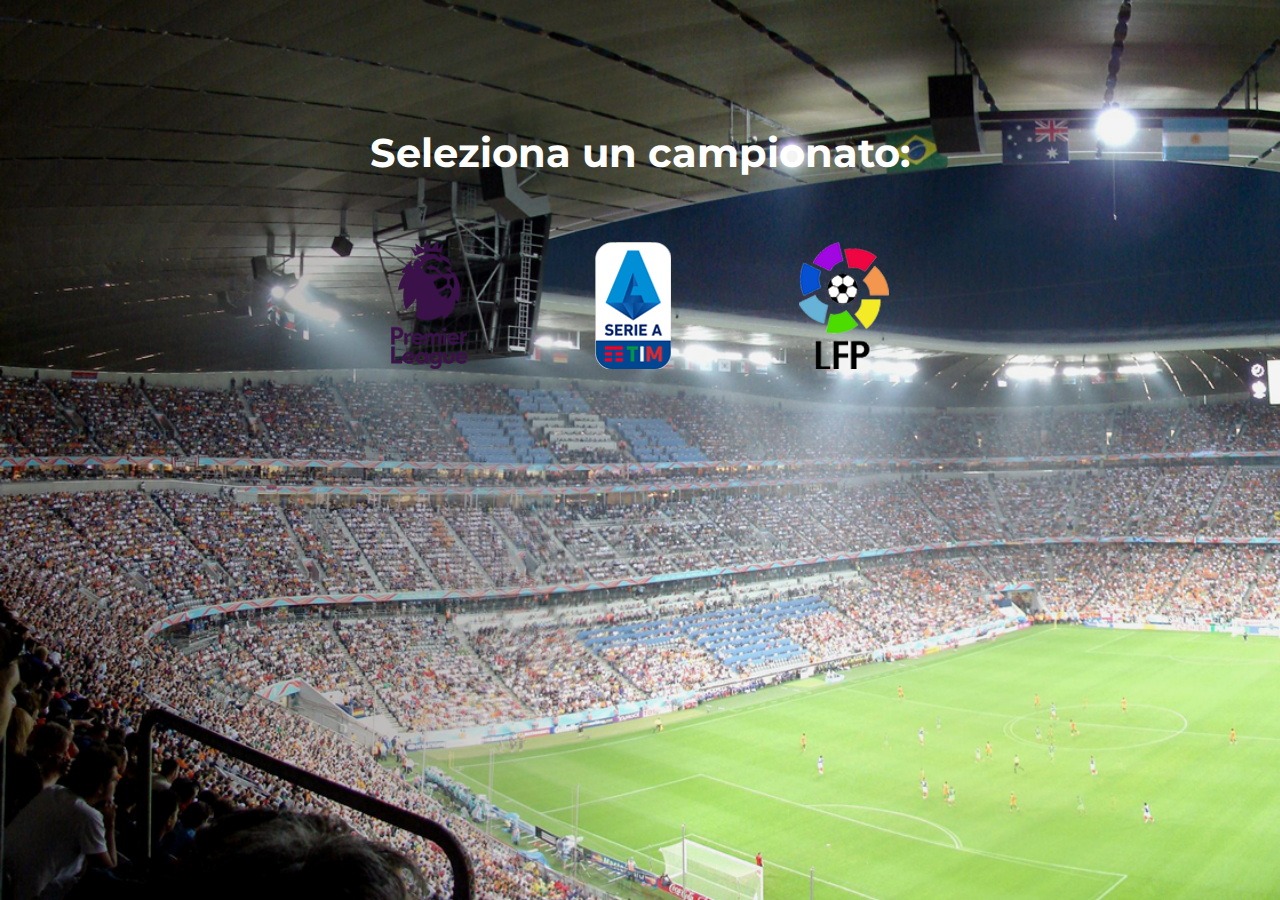
<file: index.html>
<!DOCTYPE html>
<html lang="en">
<head>
    <meta charset="UTF-8">
    <meta http-equiv="X-UA-Compatible" content="IE=edge">
    <meta name="viewport" content="width=device-width, initial-scale=1.0">
    <title>Football stats</title>
    <link rel="icon" type="image/png" sizes="32x32" href="./img/logo.png">
    <link rel="stylesheet" type="text/css" href="./index.css">
    
</head>

<body id="bdy">
    <div id="title">
      <h1>Seleziona un campionato:</h1>
    </div>
    <div id="main">
      <a href="./premier.html"><img src="./img/premier/premier.png" id="img1" alt="logo premier league"> </a> 
      <a href="./seriea.html"><img src="./img/seriea/logoseriea.png" id="img1" alt="logo serie a"> </a> 
      <a href="./liga.html"><img src="./img/liga/liga.png" id="img1" alt="logo liga"> </a> 
    </div>
    

</body>
</html>
</file>
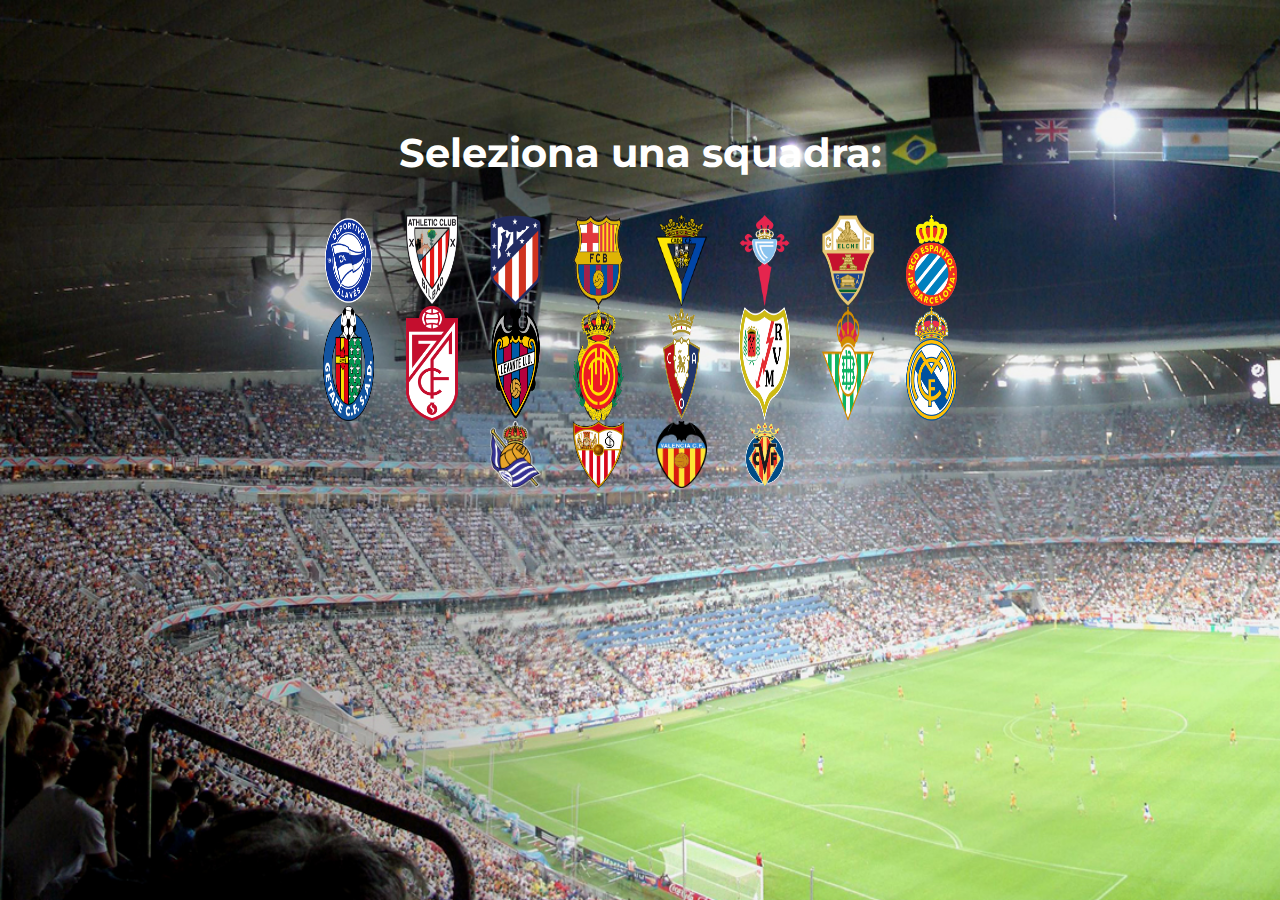
<file: liga.html>
<!DOCTYPE html>
<html lang="en">
<head>
    <meta charset="UTF-8">
    <meta http-equiv="X-UA-Compatible" content="IE=edge">
    <meta name="viewport" content="width=device-width, initial-scale=1.0">
    <title>La Liga</title>
    <link rel="stylesheet" type="text/css" href="./index.css">
    <link rel="icon" type="image/png" sizes="32x32" href="./img/logo.png">
    <script src="./js/liga.js"></script>
</head>

<body id="bdy">
    
    

</body>
</html>
</file>
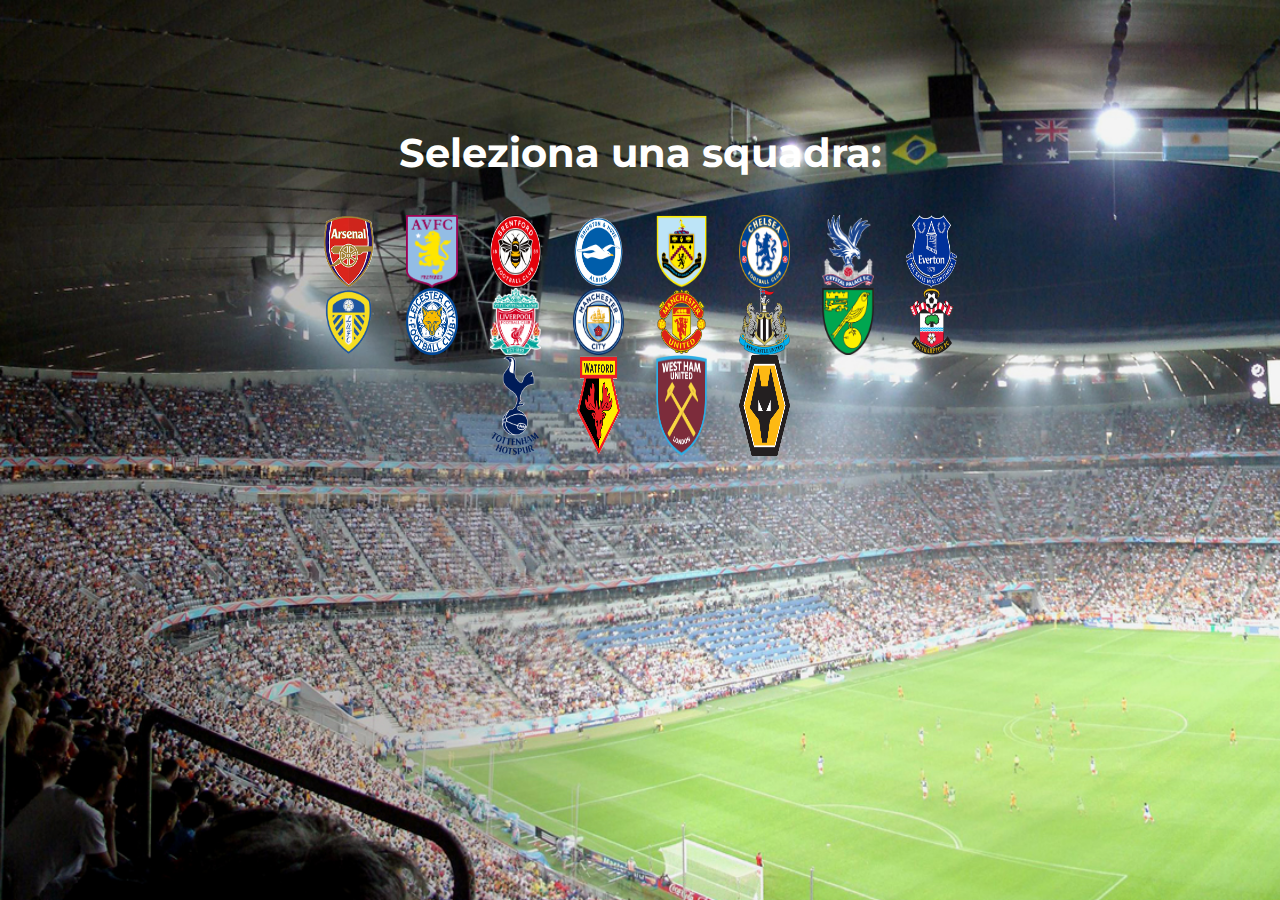
<file: premier.html>
<!DOCTYPE html>
<html lang="en">
<head>
    <meta charset="UTF-8">
    <meta http-equiv="X-UA-Compatible" content="IE=edge">
    <meta name="viewport" content="width=device-width, initial-scale=1.0">
    <title>Premier League</title>
    <link rel="icon" type="image/png" sizes="32x32" href="./img/logo.png">
    <link rel="stylesheet" type="text/css" href="./index.css">
    <script src="./index.js"></script>
</head>

<body id="bdy">

</body>
</html>
</file>
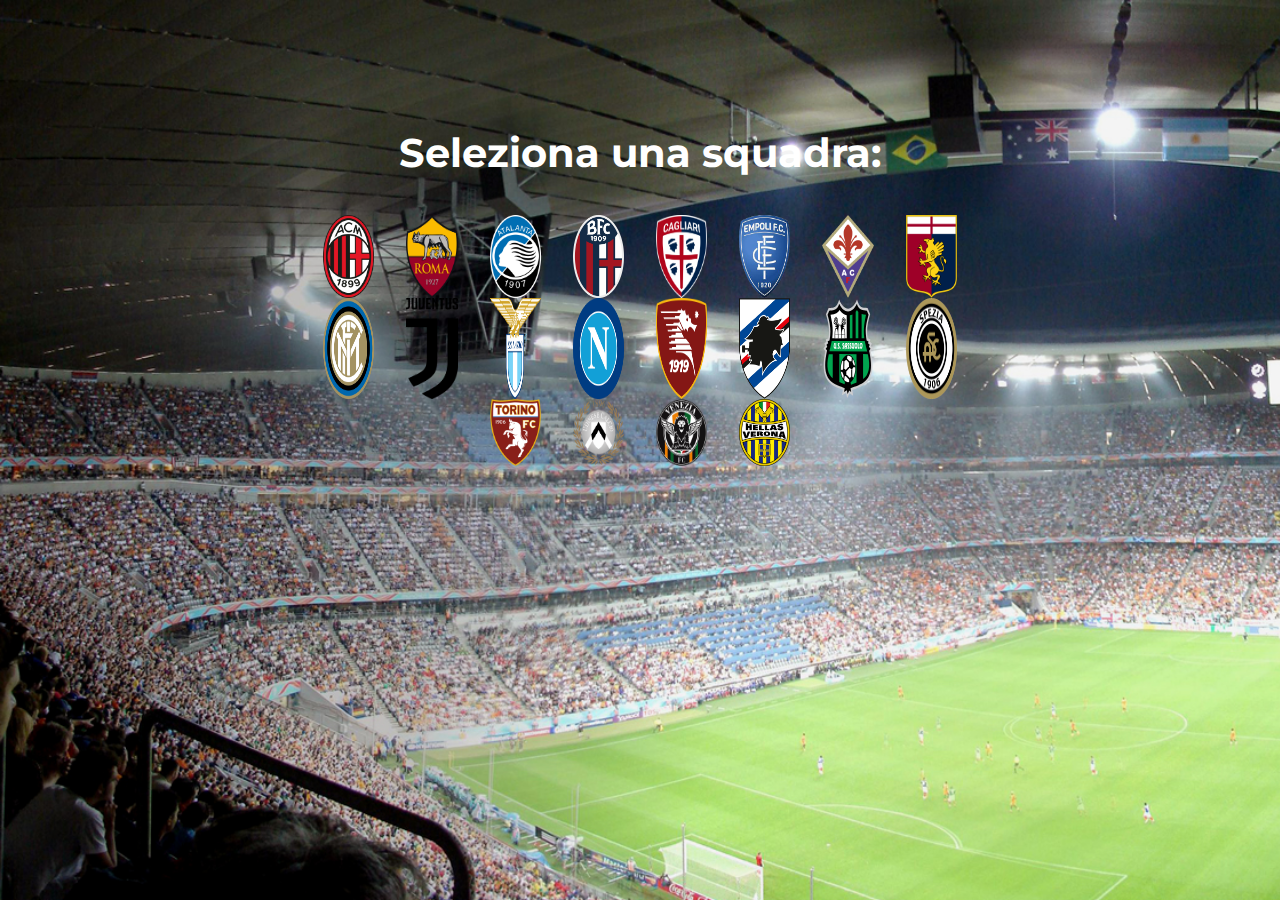
<file: seriea.html>
<!DOCTYPE html>
<html lang="en">
<head>
    <meta charset="UTF-8">
    <meta http-equiv="X-UA-Compatible" content="IE=edge">
    <meta name="viewport" content="width=device-width, initial-scale=1.0">
    <title>SerieA</title>
    <link rel="stylesheet" type="text/css" href="./index.css">
    <link rel="icon" type="image/png" sizes="32x32" href="./img/logo.png">
    <script src="./js/seriea.js"></script>
</head>

<body id="bdy">
    
</body>
</html>
</file>
<file: index.css>
@import url('https://fonts.googleapis.com/css2?family=Barlow+Condensed:wght@900&family=Bellefair&family=Kumbh+Sans:wght@200;700;900&family=Montserrat:ital,wght@0,100;0,200;0,300;0,400;0,500;0,600;0,700;0,800;0,900;1,100;1,200;1,300;1,400;1,500;1,600;1,700;1,800;1,900&family=Red+Hat+Display:wght@400;500&family=Rubik:wght@300&display=swap');
*
{
    padding: 0;
    margin: 0;
}
body
{
    background-image: url('./img/backimg2.jpg');
    background-attachment: fixed;
    background-size: cover;
    font-family: 'Montserrat', sans-serif;
}
@media all and (max-width: 2000px) and (min-width: 965px) {
    #title
    {
        width: 50%;
        margin-left: 25%;
        display: flex;
        align-items: center;
        justify-content: center;
        margin-top: 10%;
    }
    h1
    {
        color: white;
        font-size: 40px;
    }
    #main
    {
        width: 50%;
        margin-left: 25%;
        display: flex;
        justify-content: center;
        margin-top: 5%;
        gap: 20%;
    }
    #img1
    {
        cursor: pointer;
    }

    /* Qui */
    #second
    {
        width: 50%;
        margin-left: 25%;
        display: flex;
        gap: 5%;
        justify-content: center;
        margin-top: 3%;
        flex-wrap: wrap;
    }
    .squadre
    {
        width: 8%;
        cursor: pointer;
    }
    #divback
    {
        display: flex;
        align-items: center;
        margin-left: 5%;
    }
    #imgback
    {
        width: 17%;
        cursor: pointer;
    }
    #mainsqd
    {
        display: flex;
        align-items: center;
    }
    #lbback
    {
        margin-left: 5%;
        color: white;
        cursor: pointer;
    }
    #sqddiv
    {
        margin-left: 17%;
        width: 50%;
        margin-top: 3%;
        display: flex;
        gap: 3%;
        align-items: center;
    }
    #sqdtitolo
    {
        text-transform: uppercase;
        font-size: 25px;
        color: white;
    }
    #imgteam
    {
        width: 12%;
    }
    hr
    {
        width: 50%;
        margin-left: 25%;
    }
    #sqdintestazione
    {
        display: flex;
        gap: 3%;
        align-items: center;
        width: 50%;
        margin-left: 25%;
        justify-content: space-around;
    }
    .sqdtitint
    {
        font-size: 20px;
        cursor: pointer;
    }
    #menuseason
    {
        cursor: pointer;
        margin-left: 5%;
        width: 50%;
        font-size: 18px;
        text-align: center;
    }
    option
    {
        cursor: pointer;
    }
    .secondint
    {
        width: 33%;
        text-align: center;
        color: white;
    }
    #sqdstagione:hover
    {
        background-color: none;
    }
    .secondint:hover
    {
        background-color: lightgray;
    }

    #divtabinfo,#divtabstats
    {
        margin-left: 25%;
        width: 50%;
    }
    table
    {
        width: 100%;
    }
    tr,td
    {
        text-align: center;
        color: white;
        text-transform: uppercase;
        font-weight: bold;
    }
    #tab10,#tab20
    {
        width: 33%;
    }
    #tab01,#tab02,#tab03
    {
        width: 22%;
    }
}
@media all and (max-width: 964px) and (min-width: 771px) 
{
    #title
    {
        width: 50%;
        margin-left: 25%;
        display: flex;
        align-items: center;
        justify-content: center;
        margin-top: 10%;
    }
    h1
    {
        color: white;
        font-size: 30px;
    }
    #main
    {
        width: 50%;
        margin-left: 25%;
        display: flex;
        justify-content: center;
        margin-top: 5%;
        gap: 20%;
    }
    #img1
    {
        cursor: pointer;
    }

    /* Qui */
    #second
    {
        width: 50%;
        margin-left: 25%;
        display: flex;
        gap: 5%;
        justify-content: center;
        margin-top: 3%;
        flex-wrap: wrap;
    }
    .squadre
    {
        width: 8%;
        cursor: pointer;
    }
    #divback
    {
        display: flex;
        align-items: center;
        margin-left: 5%;
    }
    #imgback
    {
        width: 17%;
        cursor: pointer;
    }
    #mainsqd
    {
        display: flex;
        align-items: center;
    }
    #lbback
    {
        margin-left: 5%;
        color: white;
        cursor: pointer;
    }
    #sqddiv
    {
        margin-left: 17%;
        width: 50%;
        margin-top: 3%;
        display: flex;
        gap: 3%;
        align-items: center;
    }
    #sqdtitolo
    {
        text-transform: uppercase;
        font-size: 25px;
        color: white;
    }
    #imgteam
    {
        width: 12%;
    }
    hr
    {
        width: 50%;
        margin-left: 25%;
    }
    #sqdintestazione
    {
        display: flex;
        gap: 3%;
        align-items: center;
        width: 50%;
        margin-left: 25%;
        justify-content: space-around;
    }
    .sqdtitint
    {
        font-size: 20px;
        cursor: pointer;
    }
    #menuseason
    {
        cursor: pointer;
        margin-left: 5%;
        width: 50%;
        font-size: 18px;
        text-align: center;
    }
    option
    {
        cursor: pointer;
    }
    .secondint
    {
        width: 33%;
        text-align: center;
        color: white;
    }
    #sqdstagione:hover
    {
        background-color: none;
    }
    .secondint:hover
    {
        background-color: lightgray;
    }

    #divtabinfo,#divtabstats
    {
        margin-left: 25%;
        width: 50%;
    }
    table
    {
        width: 100%;
    }
    tr,td
    {
        text-align: center;
        color: white;
        text-transform: uppercase;
        font-weight: bold;
    }
    #tab10,#tab20
    {
        width: 33%;
    }
    #tab01,#tab02,#tab03
    {
        width: 22%;
    }
}
@media all and (max-width: 770px) and (min-width: 351px) 
{
    #title
    {
        width: 75%;
        margin-left: 15%;
        display: flex;
        align-items: center;
        justify-content: center;
        margin-top: 10%;
    }
    h1
    {
        color: white;
        font-size: 20px;
    }
    #main
    {
        width: 50%;
        margin-left: 25%;
        display: flex;
        justify-content: center;
        margin-top: 5%;
        gap: 20%;
        flex-direction: column;
        align-items: center;
    }
    #img1
    {
        cursor: pointer;
    }

    /* Qui */
    #second
    {
        width: 50%;
        margin-left: 25%;
        display: flex;
        gap: 15px;
        justify-content: center;
        margin-top: 3%;
        flex-wrap: wrap;
        align-items: center;
    }
    .squadre
    {
        width: 19%;
        cursor: pointer;
    }
    #divback
    {
        display: flex;
        align-items: center;
        margin-left: 5%;
    }
    #imgback
    {
        width: 17%;
        cursor: pointer;
    }
    #mainsqd
    {
        display: flex;
        align-items: center;
    }
    #lbback
    {
        margin-left: 5%;
        color: white;
        cursor: pointer;
    }
    #sqddiv
    {
        margin-left: 8%;
        width: 50%;
        margin-top: 3%;
        display: flex;
        gap: 3%;
        align-items: center;
    }
    #sqdtitolo
    {
        text-transform: uppercase;
        font-size: 25px;
        color: white;
    }
    #imgteam
    {
        width: 12%;
    }
    hr
    {
        width: 75%;
        margin-left: 15%;
    }
    #sqdintestazione
    {
        display: flex;
        gap: 3%;
        align-items: center;
        width: 75%;
        margin-left: 15%;
        justify-content: space-around;
    }
    .sqdtitint
    {
        font-size: 12px;
        cursor: pointer;
    }
    #menuseason
    {
        cursor: pointer;
        margin-left: 5%;
        width: 80%;
        font-size: 10px;
        text-align: center;
    }
    option
    {
        cursor: pointer;
    }
    .secondint
    {
        width: 33%;
        text-align: center;
        color: white;
    }
    #sqdstagione:hover
    {
        background-color: none;
    }
    .secondint:hover
    {
        background-color: lightgray;
    }

    #divtabinfo,#divtabstats
    {
        margin-left: 15%;
        width: 75%;
    }
    table
    {
        width: 100%;
    }
    tr,td
    {
        text-align: center;
        color: white;
        text-transform: uppercase;
        font-weight: bold;
        font-size: 11px;
    }
    #tab10,#tab20
    {
        width: 33%;
    }
    #tab01,#tab02,#tab03
    {
        width: 22%;
    }
}
@media (max-width: 350px)
{
    #title
    {
        width: 75%;
        margin-left: 15%;
        display: flex;
        align-items: center;
        justify-content: center;
        margin-top: 10%;
    }
    h1
    {
        color: white;
        font-size: 20px;
    }
    #main
    {
        width: 50%;
        margin-left: 25%;
        display: flex;
        justify-content: center;
        margin-top: 5%;
        gap: 20%;
        flex-direction: column;
        align-items: center;
    }
    #img1
    {
        cursor: pointer;
    }

    /* Qui */
    #second
    {
        width: 50%;
        margin-left: 25%;
        display: flex;
        gap: 15px;
        justify-content: center;
        margin-top: 3%;
        flex-wrap: wrap;
        align-items: center;
    }
    .squadre
    {
        width: 19%;
        cursor: pointer;
    }
    #divback
    {
        display: flex;
        align-items: center;
        margin-left: 5%;
    }
    #imgback
    {
        width: 17%;
        cursor: pointer;
    }
    #mainsqd
    {
        display: flex;
        align-items: center;
    }
    #lbback
    {
        margin-left: 5%;
        color: white;
        cursor: pointer;
    }
    #sqddiv
    {
        margin-left: 8%;
        width: 50%;
        margin-top: 3%;
        display: flex;
        gap: 3%;
        align-items: center;
    }
    #sqdtitolo
    {
        text-transform: uppercase;
        font-size: 18px;
        color: white;
    }
    #imgteam
    {
        width: 12%;
    }
    hr
    {
        width: 75%;
        margin-left: 15%;
    }
    #sqdintestazione
    {
        display: flex;
        gap: 3%;
        align-items: center;
        width: 75%;
        margin-left: 15%;
        justify-content: space-around;
    }
    .sqdtitint
    {
        font-size: 12px;
        cursor: pointer;
    }
    #menuseason
    {
        cursor: pointer;
        margin-left: 5%;
        width: 80%;
        font-size: 10px;
        text-align: center;
    }
    option
    {
        cursor: pointer;
    }
    .secondint
    {
        width: 33%;
        text-align: center;
        color: white;
    }
    #sqdstagione:hover
    {
        background-color: none;
    }
    .secondint:hover
    {
        background-color: lightgray;
    }

    #divtabinfo,#divtabstats
    {
        margin-left: 15%;
        width: 75%;
    }
    table
    {
        width: 100%;
    }
    tr,td
    {
        text-align: center;
        color: white;
        text-transform: uppercase;
        font-weight: bold;
        font-size: 11px;
    }
    #tab10,#tab20
    {
        width: 33%;
    }
    #tab01,#tab02,#tab03
    {
        width: 22%;
    }
}
</file>
